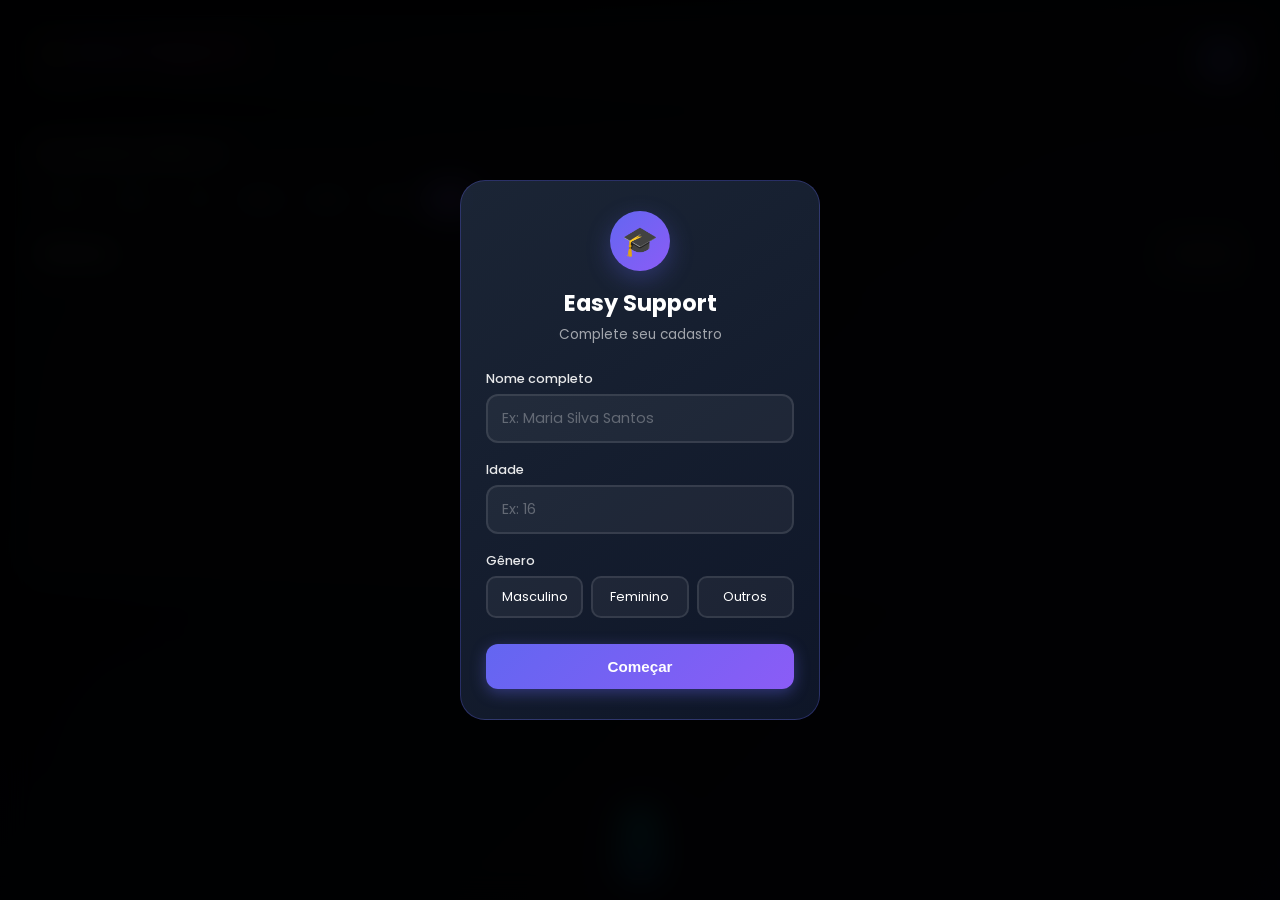
<file: index.html>
<!DOCTYPE html><html lang="pt-BR"><head><meta charset="UTF-8"><meta name="viewport" content="width=device-width,initial-scale=1,maximum-scale=1,user-scalable=no"><meta http-equiv="Cache-Control" content="no-cache, no-store, must-revalidate"><title>Easy Support V3 - 1 INFO T2</title><style>@import url('https://fonts.googleapis.com/css2?family=Poppins:wght@300;400;500;600;700;800&display=swap');*{margin:0;padding:0;box-sizing:border-box;-webkit-tap-highlight-color:transparent}:root{--primary:#6366f1;--secondary:#ec4899;--accent:#8b5cf6;--dark:#0f172a;--darker:#020617;--glass:rgba(255,255,255,0.05);--glass-border:rgba(255,255,255,0.1);--integral:#10b981;--lunch:#f97316;--break:#eab308}body{font-family:'Poppins',sans-serif;background:linear-gradient(135deg,var(--darker) 0%,var(--dark) 50%,#1e1b4b 100%);min-height:100vh;color:#fff;overflow-x:hidden}.bg-animation{position:fixed;top:0;left:0;width:100%;height:100%;z-index:-1;overflow:hidden}.bg-animation span{position:absolute;width:50px;height:50px;background:var(--primary);border-radius:50%;filter:blur(60px);animation:float 20s infinite;opacity:0.3}.bg-animation span:nth-child(1){top:20%;left:20%}.bg-animation span:nth-child(2){top:60%;left:80%;animation-delay:5s;background:var(--secondary)}.bg-animation span:nth-child(3){top:40%;left:40%;animation-delay:10s;background:var(--accent)}.bg-animation span:nth-child(4){top:80%;left:10%;animation-delay:15s;background:#06b6d4}@keyframes float{0%,100%{transform:translate(0,0) scale(1)}33%{transform:translate(30px,-50px) scale(1.2)}66%{transform:translate(-20px,20px) scale(0.8)}}.app-container{max-width:100%;margin:0 auto;padding:15px;padding-bottom:100px}header{background:var(--glass);backdrop-filter:blur(20px);border:1px solid var(--glass-border);border-radius:20px;padding:15px 20px;margin-bottom:15px;display:flex;justify-content:space-between;align-items:center;box-shadow:0 8px 32px rgba(0,0,0,0.3)}.logo-section{display:flex;flex-direction:column}.logo{font-size:1.6rem;font-weight:800;background:linear-gradient(135deg,var(--primary),var(--secondary));-webkit-background-clip:text;-webkit-text-fill-color:transparent;display:flex;align-items:center;gap:8px}.logo::before{content:"⚡";font-size:1.4rem;-webkit-text-fill-color:var(--primary);animation:pulse 2s infinite}@keyframes pulse{0%,100%{transform:scale(1)}50%{transform:scale(1.2)}}.version-badge{font-size:0.65rem;color:rgba(255,255,255,0.5);margin-top:2px;letter-spacing:1px}.profile-trigger{width:45px;height:45px;border-radius:50%;background:linear-gradient(135deg,var(--primary),var(--accent));display:flex;align-items:center;justify-content:center;cursor:pointer;border:2px solid rgba(255,255,255,0.2);transition:all 0.3s}.profile-trigger:hover{transform:scale(1.1)}.profile-avatar{font-size:1.2rem;font-weight:700}.profile-modal-overlay{position:fixed;top:0;left:0;width:100%;height:100%;background:rgba(0,0,0,0.9);backdrop-filter:blur(10px);z-index:3000;display:none;justify-content:center;align-items:center;opacity:0;transition:opacity 0.3s}.profile-modal-overlay.active{display:flex;opacity:1}.profile-modal{background:linear-gradient(135deg,var(--dark),#1e293b);padding:25px;border-radius:20px;border:1px solid var(--glass-border);width:90%;max-width:320px;position:relative}.profile-close{position:absolute;top:12px;right:12px;width:32px;height:32px;background:rgba(255,255,255,0.1);border:none;border-radius:50%;color:#fff;font-size:1.1rem;cursor:pointer;display:flex;align-items:center;justify-content:center}.profile-header{text-align:center;margin-bottom:20px}.profile-avatar-large{width:70px;height:70px;border-radius:50%;background:linear-gradient(135deg,var(--primary),var(--accent));display:flex;align-items:center;justify-content:center;margin:0 auto 12px;font-size:1.8rem}.profile-name{font-size:1.2rem;font-weight:700}.profile-role{font-size:0.8rem;color:var(--secondary);margin-top:4px}.profile-info{background:rgba(255,255,255,0.05);padding:15px;border-radius:12px;margin-bottom:10px}.profile-info-item{display:flex;justify-content:space-between;padding:8px 0;border-bottom:1px solid rgba(255,255,255,0.1);font-size:0.85rem}.profile-info-item:last-child{border-bottom:none}.profile-info-label{color:rgba(255,255,255,0.6)}.profile-info-value{font-weight:600}.modal-overlay{position:fixed;top:0;left:0;width:100%;height:100%;background:rgba(0,0,0,0.95);backdrop-filter:blur(15px);z-index:2000;display:none;justify-content:center;align-items:center;opacity:0;transition:opacity 0.3s}.modal-overlay.active{display:flex;opacity:1}.register-modal{background:linear-gradient(145deg,rgba(30,41,59,0.9),rgba(15,23,42,0.95));padding:30px 25px;border-radius:25px;border:1px solid rgba(99,102,241,0.3);width:90%;max-width:360px;transform:scale(0.9);transition:transform 0.3s}.modal-overlay.active .register-modal{transform:scale(1)}.register-header{text-align:center;margin-bottom:25px}.register-icon{width:60px;height:60px;background:linear-gradient(135deg,var(--primary),var(--accent));border-radius:50%;display:flex;align-items:center;justify-content:center;margin:0 auto 15px;font-size:1.8rem;box-shadow:0 8px 25px rgba(99,102,241,0.3)}.register-modal h2{color:#fff;margin-bottom:5px;font-size:1.4rem}.register-subtitle{color:rgba(255,255,255,0.6);font-size:0.85rem}.form-group{margin-bottom:18px}.form-group label{display:block;margin-bottom:6px;color:rgba(255,255,255,0.9);font-size:0.8rem;font-weight:500}.form-group input{width:100%;padding:12px 14px;border:2px solid rgba(255,255,255,0.1);border-radius:12px;background:rgba(255,255,255,0.05);color:#fff;font-family:'Poppins',sans-serif;font-size:0.9rem;outline:none;transition:all 0.3s}.form-group input:focus{border-color:var(--primary);background:rgba(99,102,241,0.1)}.form-group input::placeholder{color:rgba(255,255,255,0.3)}.input-error{border-color:#ef4444!important;background:rgba(239,68,68,0.1)!important}.error-msg{color:#ef4444;font-size:0.75rem;margin-top:5px;display:none}.error-msg.show{display:block}.gender-options{display:flex;gap:8px;margin-top:6px}.gender-option{flex:1;padding:10px 5px;border:2px solid rgba(255,255,255,0.1);border-radius:10px;background:rgba(255,255,255,0.05);text-align:center;cursor:pointer;transition:all 0.3s;font-size:0.8rem}.gender-option.selected{background:linear-gradient(135deg,var(--primary),var(--accent));border-color:transparent}.submit-btn{background:linear-gradient(135deg,var(--primary),var(--accent));border:none;padding:14px;border-radius:12px;color:#fff;font-weight:700;cursor:pointer;width:100%;font-size:0.95rem;margin-top:8px;box-shadow:0 4px 15px rgba(99,102,241,0.4);transition:all 0.3s}.submit-btn:hover{transform:translateY(-2px);box-shadow:0 6px 20px rgba(99,102,241,0.5)}.welcome-section{background:var(--glass);backdrop-filter:blur(20px);border:1px solid var(--glass-border);border-radius:20px;padding:20px;margin-bottom:15px;text-align:center}.welcome-text{font-size:1.1rem;font-weight:600;margin-bottom:5px}.welcome-sub{font-size:0.85rem;color:rgba(255,255,255,0.7)}.schedule-section{background:var(--glass);backdrop-filter:blur(20px);border:1px solid var(--glass-border);border-radius:24px;padding:20px;margin-bottom:15px}.schedule-header{display:flex;justify-content:space-between;align-items:center;margin-bottom:15px}.schedule-title{font-size:1.1rem;font-weight:700;display:flex;align-items:center;gap:8px}.day-tabs{display:flex;gap:6px;overflow-x:auto;padding-bottom:8px;margin-bottom:15px;scrollbar-width:none}.day-tabs::-webkit-scrollbar{display:none}.day-tab{padding:10px 16px;border:none;border-radius:25px;background:rgba(255,255,255,0.05);color:rgba(255,255,255,0.7);cursor:pointer;font-size:0.8rem;font-weight:600;white-space:nowrap;transition:all 0.3s}.day-tab:hover{background:rgba(255,255,255,0.1);color:#fff}.day-tab.active{background:linear-gradient(135deg,var(--primary),var(--accent));color:#fff;box-shadow:0 4px 15px rgba(99,102,241,0.3)}.day-tab.integral-day{position:relative}.day-tab.integral-day::after{content:"●";color:var(--integral);font-size:0.5rem;margin-left:4px;vertical-align:super}.schedule-day-container{display:none}.schedule-day-container.active{display:block}.day-header{display:flex;justify-content:space-between;align-items:center;margin-bottom:15px;padding-bottom:15px;border-bottom:1px solid rgba(255,255,255,0.1)}.day-title{font-size:1.2rem;font-weight:700;display:flex;align-items:center;gap:8px}.day-title.integral-day{color:var(--integral)}.day-badge{font-size:0.7rem;padding:4px 10px;border-radius:20px;background:rgba(255,255,255,0.1);font-weight:600}.day-badge.integral{background:rgba(16,185,129,0.2);color:var(--integral)}.schedule-list{display:flex;flex-direction:column;gap:8px}.time-slot{display:grid;grid-template-columns:55px 1fr auto;align-items:center;padding:12px 15px;background:rgba(255,255,255,0.03);border-radius:14px;border-left:3px solid var(--primary);transition:all 0.3s}.time-slot:hover{background:rgba(255,255,255,0.06);transform:translateX(3px)}.time-slot.integral{border-left-color:var(--integral);background:rgba(16,185,129,0.05)}.time-slot.break{border-left-color:var(--break);background:rgba(234,179,8,0.1);grid-template-columns:55px 1fr}.time-slot.lunch{border-left-color:var(--lunch);background:rgba(249,115,22,0.1);grid-template-columns:55px 1fr}.time{font-weight:700;color:var(--primary);font-size:0.85rem}.time.integral{color:var(--integral)}.time.break{color:var(--break)}.time.lunch{color:var(--lunch)}.subject-info{display:flex;flex-direction:column;gap:2px}.subject{font-size:0.9rem;font-weight:600;line-height:1.3}.professor{font-size:0.75rem;color:rgba(255,255,255,0.5)}.break-info,.lunch-info{display:flex;flex-direction:column;gap:2px}.break-label,.lunch-label{font-size:0.9rem;font-weight:700;display:flex;align-items:center;gap:6px}.break-label{color:var(--break)}.lunch-label{color:var(--lunch)}.break-label::before{content:"☕";font-size:1rem}.lunch-label::before{content:"🍽️";font-size:1rem}.break-time,.lunch-time{font-size:0.75rem;color:rgba(255,255,255,0.6)}.period-divider{display:flex;align-items:center;gap:10px;margin:15px 0;color:rgba(255,255,255,0.4);font-size:0.75rem;font-weight:600;text-transform:uppercase;letter-spacing:1px}.period-divider::before,.period-divider::after{content:"";flex:1;height:1px;background:rgba(255,255,255,0.1)}.period-divider.integral{color:var(--integral)}.period-divider.integral::before,.period-divider.integral::after{background:rgba(16,185,129,0.3)}.rest-day{text-align:center;padding:50px 20px;color:rgba(255,255,255,0.6)}.rest-day-icon{font-size:4rem;margin-bottom:15px;animation:floatIcon 3s ease-in-out infinite}@keyframes floatIcon{0%,100%{transform:translateY(0)}50%{transform:translateY(-10px)}}.rest-day-text{font-size:1.1rem;font-weight:600;margin-bottom:5px}.rest-day-sub{font-size:0.85rem;color:rgba(255,255,255,0.4)}.no-integral{text-align:center;padding:20px;color:rgba(255,255,255,0.5);font-size:0.85rem;background:rgba(239,68,68,0.05);border-radius:12px;border:1px dashed rgba(239,68,68,0.3);margin-top:10px;display:flex;align-items:center;justify-content:center;gap:8px}.bot-area{position:fixed;bottom:0;left:0;width:100%;height:100px;pointer-events:none;z-index:1000}.bot-wrapper{position:absolute;bottom:20px;left:50%;transform:translateX(-50%);pointer-events:all;display:flex;flex-direction:column;align-items:center}.bot-character{width:60px;height:75px;position:relative;cursor:pointer;filter:drop-shadow(0 5px 15px rgba(6,182,212,0.4));transition:transform 0.2s}.bot-character:hover{transform:scale(1.1)}.bot-body{width:45px;height:50px;background:linear-gradient(180deg,#06b6d4 0%,#3b82f6 100%);border-radius:22px 22px 15px 15px;position:absolute;bottom:0;left:50%;transform:translateX(-50%);border:2px solid rgba(255,255,255,0.3);animation:breathe 3s ease-in-out infinite}.bot-head{width:40px;height:40px;background:linear-gradient(180deg,#22d3ee 0%,#06b6d4 100%);border-radius:50%;position:absolute;top:0;left:50%;transform:translateX(-50%);border:2px solid rgba(255,255,255,0.3);animation:headMove 4s ease-in-out infinite}.bot-eye{width:6px;height:6px;background:#fff;border-radius:50%;position:absolute;top:35%;animation:blink 4s infinite}.bot-eye.left{left:25%}.bot-eye.right{right:25%}@keyframes breathe{0%,100%{transform:translateX(-50%) scaleY(1)}50%{transform:translateX(-50%) scaleY(1.05)}}@keyframes headMove{0%,100%{transform:translateX(-50%) rotate(0deg)}25%{transform:translateX(-50%) rotate(-3deg)}75%{transform:translateX(-50%) rotate(3deg)}}@keyframes blink{0%,96%,100%{transform:scaleY(1)}98%{transform:scaleY(0.1)}}.bot-speech-bubble{position:relative;margin-bottom:12px;background:#fff;color:#1e293b;padding:12px 18px;border-radius:18px;font-size:0.85rem;max-width:280px;box-shadow:0 5px 20px rgba(0,0,0,0.2);opacity:0;transform:scale(0) translateY(10px);transition:all 0.3s;pointer-events:none;z-index:1001;text-align:center;font-weight:500}.bot-speech-bubble.show{opacity:1;transform:scale(1) translateY(0)}.bot-speech-bubble::after{content:"";position:absolute;bottom:-8px;left:50%;transform:translateX(-50%);border-left:8px solid transparent;border-right:8px solid transparent;border-top:8px solid #fff}.arrow-indicator{position:absolute;top:-50px;left:50%;transform:translateX(-50%);color:#fff;font-size:2rem;animation:arrowBounce 1s infinite;opacity:0;transition:opacity 0.3s}.arrow-indicator.show{opacity:1}@keyframes arrowBounce{0%,100%{transform:translateX(-50%) translateY(0)}50%{transform:translateX(-50%) translateY(-10px)}}.offline-banner{display:none;background:#ef4444;color:#fff;text-align:center;padding:12px;font-size:0.85rem;font-weight:600;position:fixed;top:0;left:0;width:100%;z-index:9999}.offline-banner.show{display:block}</style></head><body><div class="offline-banner" id="offlineBanner">SEM INTERNET - Conecte-se para usar o Easy Support</div><div class="bg-animation"><span></span><span></span><span></span><span></span></div><div class="profile-modal-overlay" id="profileModal"><div class="profile-modal"><button class="profile-close" onclick="closeProfileModal()">×</button><div class="profile-header"><div class="profile-avatar-large" id="profileAvatarLarge">👤</div><div class="profile-name" id="profileName">Usuário</div><div class="profile-role" id="profileRole">Aluno</div></div><div class="profile-info"><div class="profile-info-item"><span class="profile-info-label">Nome</span><span class="profile-info-value" id="profileFullName">-</span></div><div class="profile-info-item"><span class="profile-info-label">Idade</span><span class="profile-info-value" id="profileAge">-</span></div><div class="profile-info-item"><span class="profile-info-label">Gênero</span><span class="profile-info-value" id="profileGender">-</span></div><div class="profile-info-item"><span class="profile-info-label">Entrada</span><span class="profile-info-value" id="profileEntryDate">-</span></div></div></div></div><div class="modal-overlay" id="registerModal"><div class="register-modal"><div class="register-header"><div class="register-icon">🎓</div><h2>Easy Support</h2><div class="register-subtitle">Complete seu cadastro</div></div><div class="form-group"><label>Nome completo</label><input type="text" id="userName" placeholder="Ex: Maria Silva Santos" maxlength="50"><div class="error-msg" id="nameError">Nome deve ter no mínimo 10 letras</div></div><div class="form-group"><label>Idade</label><input type="number" id="userAge" placeholder="Ex: 16" min="10" max="100" oninput="this.value=this.value.replace(/[^0-9]/g,'')"><div class="error-msg" id="ageError">Idade entre 10 e 100 anos</div></div><div class="form-group"><label>Gênero</label><div class="gender-options"><div class="gender-option" onclick="selectGender('M')" id="genderM">Masculino</div><div class="gender-option" onclick="selectGender('F')" id="genderF">Feminino</div><div class="gender-option" onclick="selectGender('O')" id="genderO">Outros</div></div><input type="hidden" id="userGender"><div class="error-msg" id="genderError">Selecione um gênero</div></div><button class="submit-btn" onclick="registerUser()">Começar</button></div></div><div class="app-container"><header><div class="logo-section"><div class="logo">Easy Support</div><div class="version-badge">V3 ABRIL</div></div><div class="profile-trigger" id="profileTrigger" onclick="openProfileModal()"><div class="profile-avatar" id="profileAvatar">👤</div></div></header><div class="welcome-section" id="welcomeSection" style="display:none;"><div class="welcome-text" id="welcomeText">Bem-vindo!</div><div class="welcome-sub" id="welcomeSub">Seu assistente escolar</div></div><div class="schedule-section"><div class="schedule-header"><div class="schedule-title">📚 Horários 1 INFO T2</div></div><div class="day-tabs"><button class="day-tab active" onclick="changeDay(0)">Dom</button><button class="day-tab integral-day" onclick="changeDay(1)">Seg</button><button class="day-tab" onclick="changeDay(2)">Ter</button><button class="day-tab integral-day" onclick="changeDay(3)">Qua</button><button class="day-tab" onclick="changeDay(4)">Qui</button><button class="day-tab" onclick="changeDay(5)">Sex</button><button class="day-tab" onclick="changeDay(6)">Sáb</button></div><div class="schedule-day-container active" id="day-0"><div class="day-header"><div class="day-title">Domingo</div><div class="day-badge">Descanso</div></div><div class="rest-day"><div class="rest-day-icon">🌴</div><div class="rest-day-text">Dia de descanso!</div><div class="rest-day-sub">Aproveite seu fim de semana</div></div></div><div class="schedule-day-container" id="day-1"><div class="day-header"><div class="day-title integral-day">Segunda-feira</div><div class="day-badge integral">Integral</div></div><div class="schedule-list"><div class="time-slot"><div class="time">07:30</div><div class="subject-info"><div class="subject">Geografia</div><div class="professor">Paulo Cerqueira</div></div></div><div class="time-slot"><div class="time">08:20</div><div class="subject-info"><div class="subject">Geografia</div><div class="professor">Paulo Cerqueira</div></div></div><div class="time-slot"><div class="time">09:10</div><div class="subject-info"><div class="subject">Sistemas Operacionais</div><div class="professor">Disney</div></div></div><div class="time-slot break"><div class="time break">10:00</div><div class="break-info"><div class="break-label">Intervalo</div><div class="break-time">20 minutos</div></div></div><div class="time-slot"><div class="time">10:20</div><div class="subject-info"><div class="subject">Biologia</div><div class="professor">Vinícius</div></div></div><div class="time-slot"><div class="time">11:10</div><div class="subject-info"><div class="subject">Biologia</div><div class="professor">Vinícius</div></div></div><div class="time-slot lunch"><div class="time lunch">12:00</div><div class="lunch-info"><div class="lunch-label">Almoço</div><div class="lunch-time">1 hora</div></div></div><div class="period-divider integral">Integral</div><div class="time-slot integral"><div class="time integral">13:00</div><div class="subject-info"><div class="subject">Fund. Arquitetura de Computadores</div><div class="professor">Tiago</div></div></div><div class="time-slot integral"><div class="time integral">13:40</div><div class="subject-info"><div class="subject">Mídias Digitais</div><div class="professor">Disney</div></div></div><div class="time-slot integral"><div class="time integral">14:20</div><div class="subject-info"><div class="subject">Português</div><div class="professor">Mirian</div></div></div><div class="time-slot break"><div class="time break">15:00</div><div class="break-info"><div class="break-label">Intervalo</div><div class="break-time">20 minutos</div></div></div><div class="time-slot integral"><div class="time integral">15:20</div><div class="subject-info"><div class="subject">História da Bahia</div><div class="professor">Arlete</div></div></div><div class="time-slot integral"><div class="time integral">16:00</div><div class="subject-info"><div class="subject">Física</div><div class="professor">Michelle</div></div></div></div></div><div class="schedule-day-container" id="day-2"><div class="day-header"><div class="day-title">Terça-feira</div><div class="day-badge">Manhã</div></div><div class="schedule-list"><div class="time-slot"><div class="time">07:30</div><div class="subject-info"><div class="subject">Redes de Computadores</div><div class="professor">Francismar</div></div></div><div class="time-slot"><div class="time">08:20</div><div class="subject-info"><div class="subject">Educação Física</div><div class="professor">Ademário</div></div></div><div class="time-slot"><div class="time">09:10</div><div class="subject-info"><div class="subject">Fund. Arquitetura de Computadores</div><div class="professor">Tiago</div></div></div><div class="time-slot break"><div class="time break">10:00</div><div class="break-info"><div class="break-label">Intervalo</div><div class="break-time">20 minutos</div></div></div><div class="time-slot"><div class="time">10:20</div><div class="subject-info"><div class="subject">Arte</div><div class="professor">Everton</div></div></div><div class="time-slot"><div class="time">11:10</div><div class="subject-info"><div class="subject">Ed. Digital</div><div class="professor">Maianne</div></div></div></div><div class="no-integral">🚫 Sem integral - Apenas 5 aulas</div></div><div class="schedule-day-container" id="day-3"><div class="day-header"><div class="day-title integral-day">Quarta-feira</div><div class="day-badge integral">Integral</div></div><div class="schedule-list"><div class="time-slot"><div class="time">07:30</div><div class="subject-info"><div class="subject">Algoritmos</div><div class="professor">Izael</div></div></div><div class="time-slot"><div class="time">08:20</div><div class="subject-info"><div class="subject">Química</div><div class="professor">Daise</div></div></div><div class="time-slot"><div class="time">09:10</div><div class="subject-info"><div class="subject">Química</div><div class="professor">Daise</div></div></div><div class="time-slot break"><div class="time break">10:00</div><div class="break-info"><div class="break-label">Intervalo</div><div class="break-time">20 minutos</div></div></div><div class="time-slot"><div class="time">10:20</div><div class="subject-info"><div class="subject">Filosofia</div><div class="professor">Elenilza</div></div></div><div class="time-slot"><div class="time">11:10</div><div class="subject-info"><div class="subject">Mídias Digitais</div><div class="professor">Disney</div></div></div><div class="time-slot lunch"><div class="time lunch">12:00</div><div class="lunch-info"><div class="lunch-label">Almoço</div><div class="lunch-time">1 hora</div></div></div><div class="period-divider integral">Integral</div><div class="time-slot integral"><div class="time integral">13:00</div><div class="subject-info"><div class="subject">Sociologia</div><div class="professor">Elenilza</div></div></div><div class="time-slot integral"><div class="time integral">13:40</div><div class="subject-info"><div class="subject">História</div><div class="professor">Albione</div></div></div><div class="time-slot integral"><div class="time integral">14:20</div><div class="subject-info"><div class="subject">História da Bahia</div><div class="professor">Arlete</div></div></div><div class="time-slot break"><div class="time break">15:00</div><div class="break-info"><div class="break-label">Intervalo</div><div class="break-time">20 minutos</div></div></div><div class="time-slot integral"><div class="time integral">15:20</div><div class="subject-info"><div class="subject">Matemática</div><div class="professor">Luciana</div></div></div><div class="time-slot integral"><div class="time integral">16:00</div><div class="subject-info"><div class="subject">Estudo Aprofundado</div><div class="professor">Ivna</div></div></div></div></div><div class="schedule-day-container" id="day-4"><div class="day-header"><div class="day-title">Quinta-feira</div><div class="day-badge">Manhã</div></div><div class="schedule-list"><div class="time-slot"><div class="time">07:30</div><div class="subject-info"><div class="subject">Português</div><div class="professor">Mirian</div></div></div><div class="time-slot"><div class="time">08:20</div><div class="subject-info"><div class="subject">Inic. Científica</div><div class="professor">Maianne</div></div></div><div class="time-slot"><div class="time">09:10</div><div class="subject-info"><div class="subject">Matemática</div><div class="professor">Luciana</div></div></div><div class="time-slot break"><div class="time break">10:00</div><div class="break-info"><div class="break-label">Intervalo</div><div class="break-time">20 minutos</div></div></div><div class="time-slot"><div class="time">10:20</div><div class="subject-info"><div class="subject">Inglês</div><div class="professor">Ivna</div></div></div><div class="time-slot"><div class="time">11:10</div><div class="subject-info"><div class="subject">Projeto Tec. Social</div><div class="professor">Élder</div></div></div></div><div class="no-integral">🚫 Sem integral - Apenas 5 aulas</div></div><div class="schedule-day-container" id="day-5"><div class="day-header"><div class="day-title">Sexta-feira</div><div class="day-badge">Manhã</div></div><div class="schedule-list"><div class="time-slot"><div class="time">07:30</div><div class="subject-info"><div class="subject">Sistemas Operacionais</div><div class="professor">Disney</div></div></div><div class="time-slot"><div class="time">08:20</div><div class="subject-info"><div class="subject">Redes de Computadores</div><div class="professor">Francismar</div></div></div><div class="time-slot"><div class="time">09:10</div><div class="subject-info"><div class="subject">Estudo Aprofundado</div><div class="professor">Ivna</div></div></div><div class="time-slot break"><div class="time break">10:00</div><div class="break-info"><div class="break-label">Intervalo</div><div class="break-time">20 minutos</div></div></div><div class="time-slot"><div class="time">10:20</div><div class="subject-info"><div class="subject">Estudo Aprofundado</div><div class="professor">Ivna</div></div></div><div class="time-slot"><div class="time">11:10</div><div class="subject-info"><div class="subject">Algoritmos</div><div class="professor">Izael</div></div></div></div><div class="no-integral">🚫 Sem integral - Apenas 5 aulas</div></div><div class="schedule-day-container" id="day-6"><div class="day-header"><div class="day-title">Sábado</div><div class="day-badge">Descanso</div></div><div class="rest-day"><div class="rest-day-icon">🌴</div><div class="rest-day-text">Dia de descanso!</div><div class="rest-day-sub">Aproveite seu fim de semana</div></div></div></div></div><div class="bot-area"><div class="bot-wrapper" id="botWrapper"><div class="arrow-indicator" id="arrowIndicator">⬆️</div><div class="bot-speech-bubble" id="botBubble"><div id="botMessage">Oi!</div></div><div class="bot-character" id="botCharacter" onclick="botInteract()"><div class="bot-head"><div class="bot-eye left"></div><div class="bot-eye right"></div></div><div class="bot-body"></div></div></div></div><script>let currentUser=null;let currentDay=new Date().getDay();const STORAGE_KEY='easy_support_user_v3_abril';const dayNames=['Domingo','Segunda','Terça','Quarta','Quinta','Sexta','Sábado'];const hasIntegral=[false,true,false,true,false,false,false];function checkOnline(){if(!navigator.onLine){document.getElementById('offlineBanner').classList.add('show');document.querySelector('.app-container').style.display='none';return false}else{document.getElementById('offlineBanner').classList.remove('show');document.querySelector('.app-container').style.display='block';return true}}window.addEventListener('online',function(){location.reload()});window.addEventListener('offline',function(){document.getElementById('offlineBanner').classList.add('show');document.querySelector('.app-container').style.display='none'});function initUser(){if(!checkOnline())return;const saved=localStorage.getItem(STORAGE_KEY);if(saved){currentUser=JSON.parse(saved);hideRegisterModal();updateProfileUI();showWelcomeSimple();scheduleBotMessage()}else{showRegisterModal()}}function showRegisterModal(){document.getElementById('registerModal').classList.add('active')}function hideRegisterModal(){document.getElementById('registerModal').classList.remove('active')}function selectGender(g){document.getElementById('userGender').value=g;document.getElementById('genderM').classList.toggle('selected',g==='M');document.getElementById('genderF').classList.toggle('selected',g==='F');document.getElementById('genderO').classList.toggle('selected',g==='O');document.getElementById('genderError').classList.remove('show')}function getFirstName(fullName){return fullName.trim().split(' ')[0]}function validateName(name){const cleanName=name.trim();if(cleanName.length<10)return false;const hasNumbers=/\d/.test(cleanName);const hasSpecialChars=/[!@#$%^&*()_+\-=\[\]{};':"\\|,.<>\/?]/.test(cleanName);if(hasNumbers||hasSpecialChars)return false;return true}function showInputError(inputId,errorId,show){const input=document.getElementById(inputId);const error=document.getElementById(errorId);if(show){input.classList.add('input-error');error.classList.add('show')}else{input.classList.remove('input-error');error.classList.remove('show')}}function registerUser(){if(!checkOnline()){alert('Você precisa de internet para se registrar!');return}const nameInput=document.getElementById('userName');const ageInput=document.getElementById('userAge');const genderInput=document.getElementById('userGender');const name=nameInput.value.trim();const age=parseInt(ageInput.value);const gender=genderInput.value;let hasError=false;if(!validateName(name)){showInputError('userName','nameError',true);hasError=true}else{showInputError('userName','nameError',false)}if(!age||age<10||age>100){showInputError('userAge','ageError',true);hasError=true}else{showInputError('userAge','ageError',false)}if(!gender){document.getElementById('genderError').classList.add('show');hasError=true}else{document.getElementById('genderError').classList.remove('show')}if(hasError)return;let emoji='👤';let genderText='Outros';if(gender==='M'){emoji='👨';genderText='Masculino'}else if(gender==='F'){emoji='👩';genderText='Feminino'}currentUser={name:name,firstName:getFirstName(name),age:age,gender:genderText,genderEmoji:emoji,entryTime:new Date().toLocaleString('pt-BR')};localStorage.setItem(STORAGE_KEY,JSON.stringify(currentUser));hideRegisterModal();updateProfileUI();showWelcomeSimple();scheduleBotMessage()}function updateProfileUI(){if(!currentUser)return;const avatar=document.getElementById('profileAvatar');const avatarLarge=document.getElementById('profileAvatarLarge');const nameEl=document.getElementById('profileName');avatar.textContent=currentUser.genderEmoji;avatarLarge.textContent=currentUser.genderEmoji;nameEl.textContent=currentUser.firstName;document.getElementById('profileFullName').textContent=currentUser.name;document.getElementById('profileAge').textContent=currentUser.age+' anos';document.getElementById('profileGender').textContent=currentUser.gender;document.getElementById('profileEntryDate').textContent=currentUser.entryTime}function showWelcomeSimple(){if(!currentUser)return;const section=document.getElementById('welcomeSection');const text=document.getElementById('welcomeText');const sub=document.getElementById('welcomeSub');text.textContent='Olá, '+currentUser.firstName+'! 👋';sub.textContent='Bem-vindo ao Easy Support V3';section.style.display='block'}function openProfileModal(){if(!currentUser)return;document.getElementById('profileModal').classList.add('active')}function closeProfileModal(){document.getElementById('profileModal').classList.remove('active')}function scheduleBotMessage(){if(!currentUser)return;const hour=new Date().getHours();const today=new Date().getDay();const isWeekend=today===0||today===6;const isIntegralDay=hasIntegral[today];let msg='';if(isWeekend){msg='Aproveite o descanso! 🌴'}else if(isIntegralDay){if(hour<12){msg='Bom dia! Hoje tem integral 📚'}else{msg='Olhe os horários de amanhã! ⬆️';showArrowIndicator()}}else{if(hour>=12){msg='Veja os horários de amanhã! ⬆️';showArrowIndicator()}else{msg='Bom dia! Hoje é só manhã ☀️'}}setTimeout(()=>botSpeak(msg,5000),800)}function showArrowIndicator(){const arrow=document.getElementById('arrowIndicator');arrow.classList.add('show');setTimeout(()=>arrow.classList.remove('show'),5000)}function botSpeak(msg,duration){duration=duration||4000;const bubble=document.getElementById('botBubble');const msgDiv=document.getElementById('botMessage');bubble.classList.add('show');msgDiv.innerHTML=msg;setTimeout(()=>bubble.classList.remove('show'),duration)}function botInteract(){if(!checkOnline()){alert('Sem internet!');return}const char=document.getElementById('botCharacter');char.style.transform='scale(0.9)';setTimeout(()=>char.style.transform='',150);if(!currentUser){botSpeak('Complete seu cadastro!',3000);return}const today=new Date().getDay();const isWeekend=today===0||today===6;const isIntegral=hasIntegral[today];const hour=new Date().getHours();let msgs=[];if(isWeekend){msgs=['Aproveite o descanso! 🌴','Sem aulas hoje! 🎉','Dia livre!']}else if(isIntegral){if(hour>=13){msgs=['Integral acabando! 💪','Quase lá! 🎯']}else{msgs=['Dia cheio! 💪','Integral hoje! 📚']}}else{if(hour>=12){msgs=['Confira amanhã! ⬆️','Veja o próximo dia! 📅'];showArrowIndicator()}else{msgs=['Só manhã hoje! ☀️','Dia curto! ✨']}}const randomMsg=msgs[Math.floor(Math.random()*msgs.length)];botSpeak(randomMsg,3500)}function changeDay(dayIndex){currentDay=dayIndex;const tabs=document.querySelectorAll('.day-tab');for(let i=0;i<tabs.length;i++){tabs[i].classList.toggle('active',i===dayIndex)}const containers=document.querySelectorAll('.schedule-day-container');for(let i=0;i<containers.length;i++){containers[i].classList.toggle('active',i===dayIndex)}if(currentUser){const isWeekend=dayIndex===0||dayIndex===6;const hasInt=hasIntegral[dayIndex];let msg='';if(isWeekend){msg='Descanso! 🌴'}else if(hasInt){msg='Integral! 5+5 aulas 📚'}else{msg='Só manhã! ☀️'}setTimeout(()=>botSpeak(msg,2500),200)}}document.addEventListener('DOMContentLoaded',function(){checkOnline();initUser();changeDay(new Date().getDay())});document.addEventListener('click',function(e){if(e.target.id==='profileModal'){closeProfileModal()}});</script></body></html>
</file>
